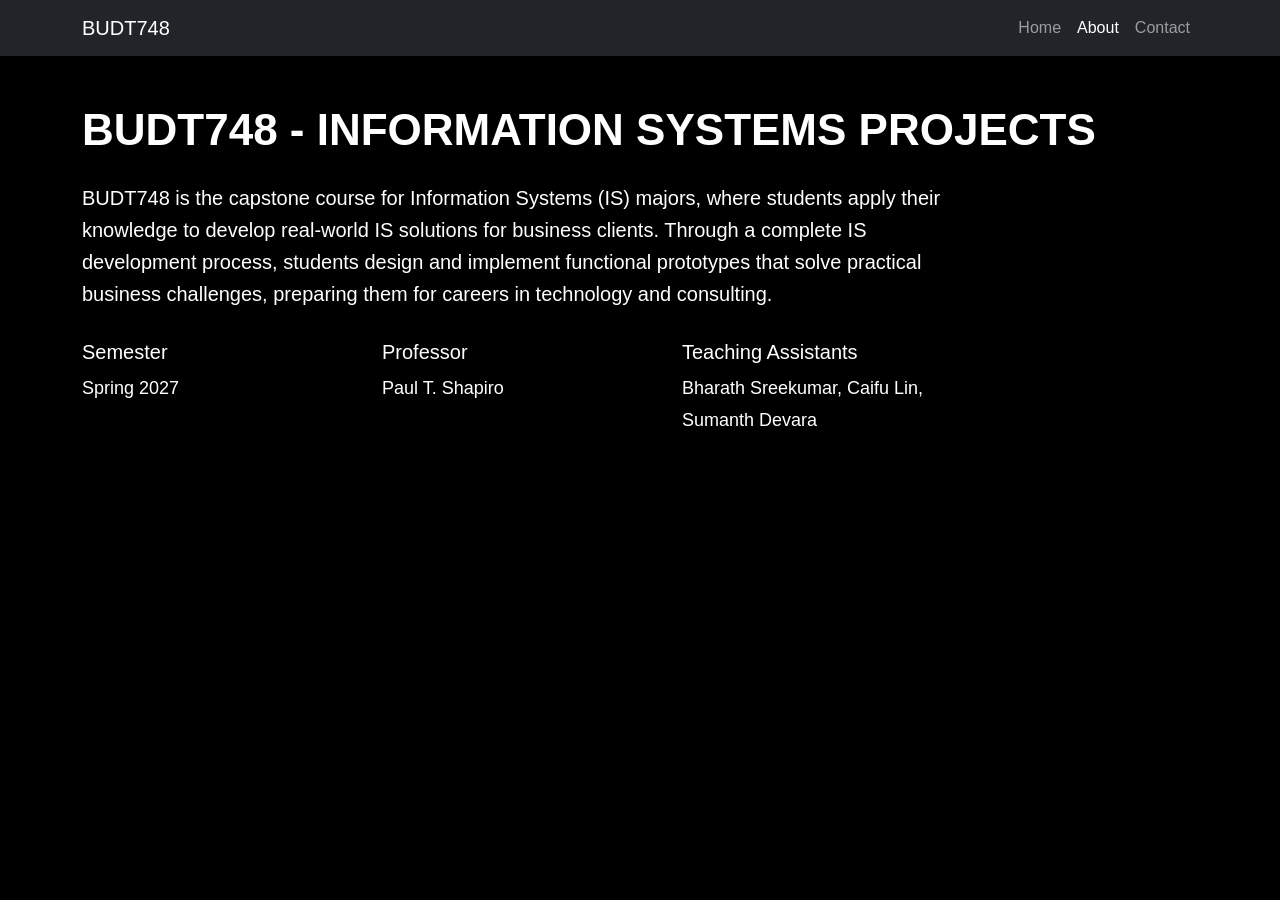
<file: about.html>
<!DOCTYPE html>
<html lang="en">
<head>
  <meta charset="UTF-8">
  <meta http-equiv="X-UA-Compatible" content="IE=edge">
  <meta name="viewport" content="width=device-width, initial-scale=1.0">
  <title>BUDT748 - About</title>
  <link href="https://cdn.jsdelivr.net/npm/bootstrap@5.3.0/dist/css/bootstrap.min.css" rel="stylesheet">
  <link rel="stylesheet" href="css/styles.css">
  <link rel="stylesheet" href="css/styles2.css">
</head>
<body>
  <nav class="navbar navbar-expand-lg navbar-dark bg-dark">
    <div class="container">
      <a class="navbar-brand" href="index.html">BUDT748</a>
      <button class="navbar-toggler" type="button" data-bs-toggle="collapse" data-bs-target="#navbarNav">
        <span class="navbar-toggler-icon"></span>
      </button>
      <div class="collapse navbar-collapse" id="navbarNav">
        <ul class="navbar-nav ms-auto">
          <li class="nav-item"><a class="nav-link" href="index.html">Home</a></li>
          <li class="nav-item"><a class="nav-link active" href="about.html">About</a></li>
          <li class="nav-item"><a class="nav-link" href="contact.html">Contact</a></li>
        </ul>
      </div>
    </div>
  </nav>

  <div class="container py-5">
    <h1 class="page-heading">BUDT748 - INFORMATION SYSTEMS PROJECTS</h1>
    <p class="page-body">
      BUDT748 is the capstone course for Information Systems (IS) majors, where students apply their knowledge
      to develop real-world IS solutions for business clients. Through a complete IS development process, students
      design and implement functional prototypes that solve practical business challenges, preparing them for
      careers in technology and consulting.
    </p>

    <div class="row info-block">
      <div class="col-md-4">
        <h5>Semester</h5>
        <p>Spring 2027</p>
      </div>
      <div class="col-md-4">
        <h5>Professor</h5>
        <p>Paul T. Shapiro</p>
      </div>
      <div class="col-md-4">
        <h5>Teaching Assistants</h5>
        <p>Bharath Sreekumar, Caifu Lin, Sumanth Devara</p>
      </div>
    </div>
  </div>
</body>
</html>
</file>
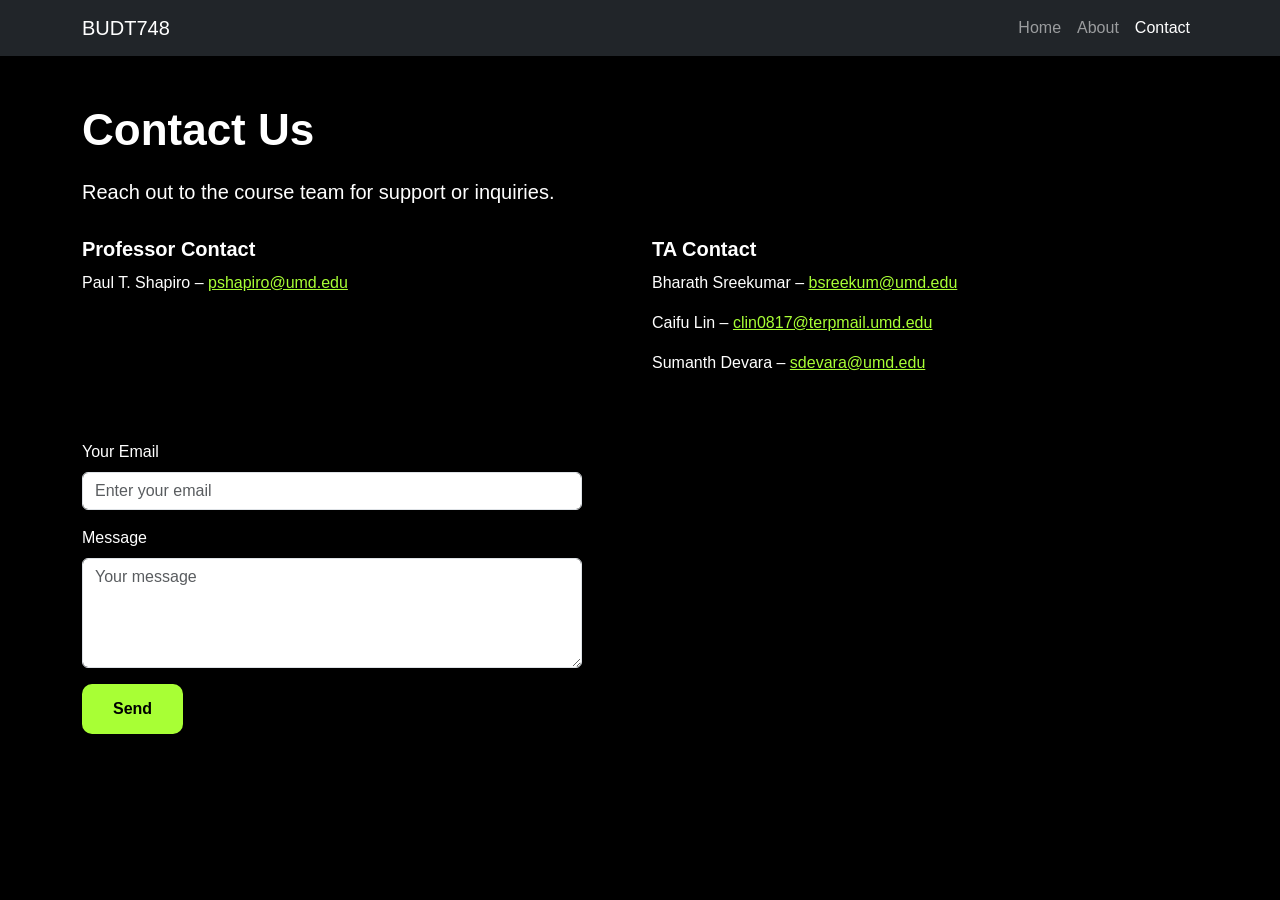
<file: contact.html>
<!DOCTYPE html>
<html lang="en">
<head>
  <meta charset="UTF-8">
  <meta http-equiv="X-UA-Compatible" content="IE=edge">
  <meta name="viewport" content="width=device-width, initial-scale=1.0">
  <title>BUDT748 - Contact</title>
  <link href="https://cdn.jsdelivr.net/npm/bootstrap@5.3.0/dist/css/bootstrap.min.css" rel="stylesheet">
  <link rel="stylesheet" href="css/styles.css">
  <link rel="stylesheet" href="css/styles3.css">
</head>
<body>
  <nav class="navbar navbar-expand-lg navbar-dark bg-dark">
    <div class="container">
      <a class="navbar-brand" href="index.html">BUDT748</a>
      <button class="navbar-toggler" type="button" data-bs-toggle="collapse" data-bs-target="#navbarNav">
        <span class="navbar-toggler-icon"></span>
      </button>
      <div class="collapse navbar-collapse" id="navbarNav">
        <ul class="navbar-nav ms-auto">
          <li class="nav-item"><a class="nav-link" href="index.html">Home</a></li>
          <li class="nav-item"><a class="nav-link" href="about.html">About</a></li>
          <li class="nav-item"><a class="nav-link active" href="contact.html">Contact</a></li>
        </ul>
      </div>
    </div>
  </nav>

  <div class="container py-5">
    <h1 class="page-heading">Contact Us</h1>
    <p class="page-subtitle">Reach out to the course team for support or inquiries.</p>

    <div class="row">
      <div class="col-md-6 contact-block">
        <h5>Professor Contact</h5>
        <p>Paul T. Shapiro &ndash; <a href="mailto:pshapiro@umd.edu">pshapiro@umd.edu</a></p>
      </div>
      <div class="col-md-6 contact-block">
        <h5>TA Contact</h5>
        <p>Bharath Sreekumar &ndash; <a href="mailto:bsreekum@umd.edu">bsreekum@umd.edu</a></p>
        <p>Caifu Lin &ndash; <a href="mailto:clin0817@terpmail.umd.edu">clin0817@terpmail.umd.edu</a></p>
        <p>Sumanth Devara &ndash; <a href="mailto:sdevara@umd.edu">sdevara@umd.edu</a></p>
      </div>
    </div>

    <form class="mt-4" style="max-width: 500px;">
      <div class="mb-3">
        <label for="email" class="form-label">Your Email</label>
        <input type="email" class="form-control" id="email" placeholder="Enter your email">
      </div>
      <div class="mb-3">
        <label for="message" class="form-label">Message</label>
        <textarea class="form-control" id="message" rows="4" placeholder="Your message"></textarea>
      </div>
      <button type="submit" class="btn btn-accent">Send</button>
    </form>
  </div>
</body>
</html>
</file>
<file: css/styles.css>
:root {
  --accent: #a8ff35;
}

body {
  background-color: #000000;
  color: #ffffff;
  font-family: "Montserrat", sans-serif;
}

.hero {
  min-height: 80vh;
  display: flex;
  flex-direction: column;
  align-items: center;
  justify-content: center;
  text-align: center;
  padding: 60px 20px;
}

.hero-title {
  font-weight: 700;
  font-size: 60px;
  margin-bottom: 30px;
}

.hero-subtitle {
  font-size: 24px;
  max-width: 700px;
  margin-bottom: 30px;
}

.btn-accent {
  background-color: var(--accent);
  color: #000000;
  font-weight: 700;
  border-radius: 10px;
  padding: 12px 30px;
  box-shadow: 0 4px 12px rgba(0, 0, 0, 0.4);
}

.btn-accent:hover {
  background-color: #93e02c;
  color: #000000;
}

@media (max-width: 768px) {
  .hero-title {
    font-size: 36px;
  }

  .hero-subtitle {
    font-size: 18px;
  }
}
</file>
<file: css/styles2.css>
.page-heading {
  font-weight: 700;
  font-size: 44px;
  margin-bottom: 25px;
}

.page-body {
  font-size: 20px;
  line-height: 1.6;
  max-width: 900px;
  margin-bottom: 30px;
}

.info-block {
  font-size: 18px;
  line-height: 1.8;
  max-width: 900px;
}

@media (max-width: 768px) {
  .page-heading {
    font-size: 30px;
  }
}
</file>
<file: css/styles3.css>
.page-heading {
  font-weight: 700;
  font-size: 44px;
  margin-bottom: 20px;
}

.page-subtitle {
  font-size: 20px;
  margin-bottom: 30px;
}

.contact-block {
  margin-bottom: 25px;
}

.contact-block h5 {
  font-weight: 700;
  margin-bottom: 10px;
}

.contact-block a {
  color: var(--accent, #a8ff35);
  text-decoration: underline;
}
</file>
